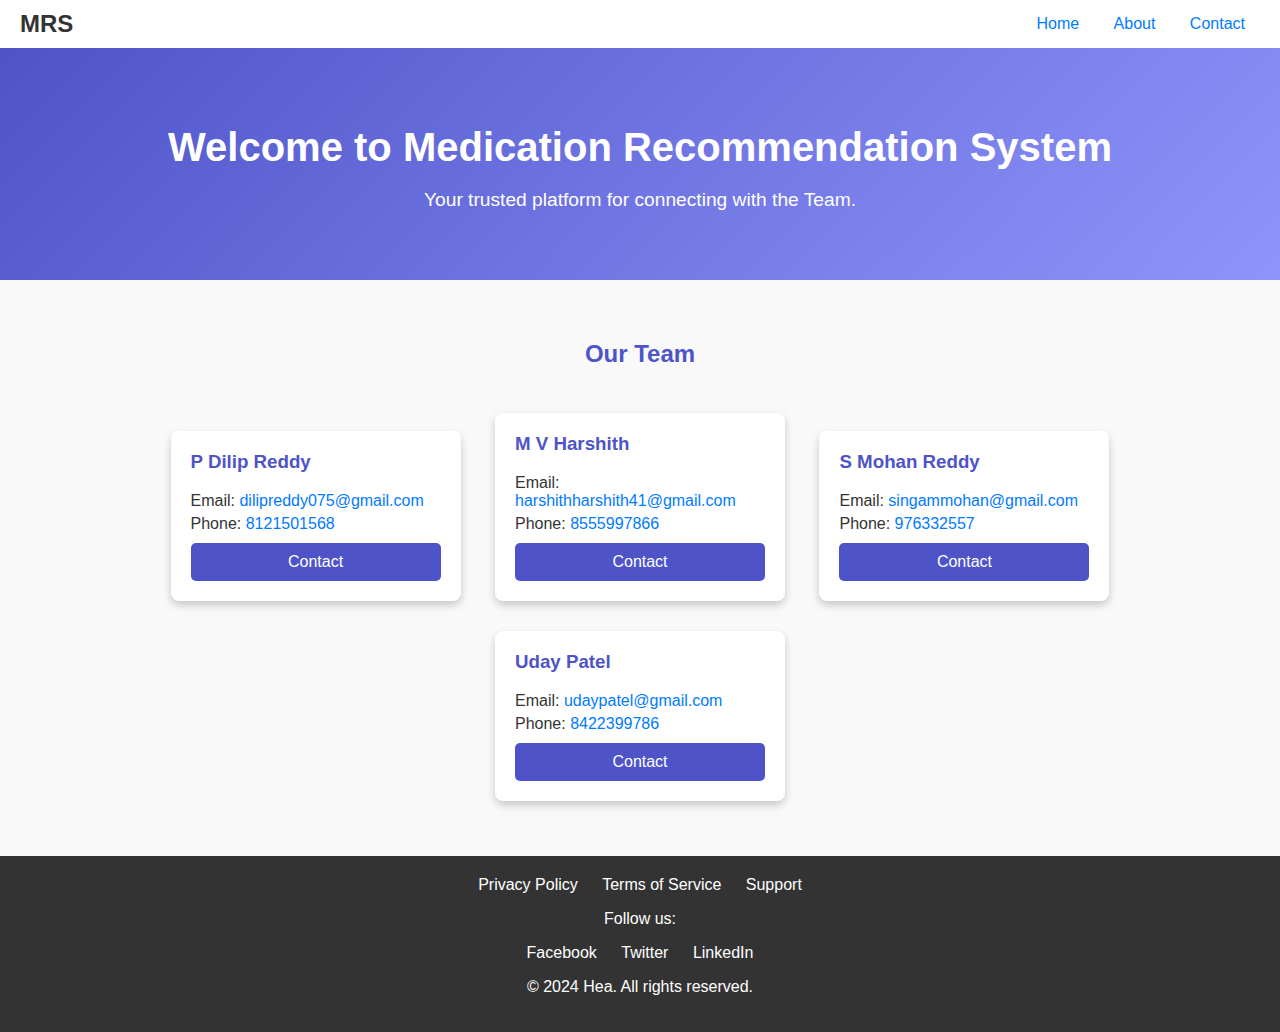
<file: templates/Contact.html>
<!DOCTYPE html>
<html lang="en">
<head>
  <meta charset="UTF-8">
  <meta name="viewport" content="width=device-width, initial-scale=1.0">
  <title>Interactive Contact Page</title>
  <style>
    body {
      font-family: Arial, sans-serif;
      margin: 0;
      padding: 0;
      color: #333;
    }

    header {
      display: flex;
      justify-content: space-between;
      align-items: center;
      padding: 10px 20px;
      background-color: #fff;
      box-shadow: 0 2px 5px rgba(0, 0, 0, 0.1);
    }

    .logo {
      font-size: 1.5rem;
      font-weight: bold;
      color: #333;
    }

    nav a {
      margin: 0 15px;
      text-decoration: none;
      color: #007bff;
      font-size: 1rem;
    }

    nav a:hover {
      text-decoration: underline;
    }

    .banner {
      background: linear-gradient(135deg, #4e54c8, #8f94fb);
      color: white;
      text-align: center;
      padding: 50px 20px;
    }

    .banner h1 {
      font-size: 2.5rem;
      margin-bottom: 10px;
    }

    .banner p {
      font-size: 1.2rem;
    }

    .contact-list {
      padding: 40px;
      text-align: center;
      background-color: #f9f9f9;
    }

    .contact-list h2 {
      margin-bottom: 30px;
      color: #4e54c8;
    }

    .contact-card {
      display: inline-block;
      background: white;
      color: #333;
      padding: 20px;
      margin: 15px;
      border-radius: 8px;
      box-shadow: 0 4px 8px rgba(0, 0, 0, 0.2);
      width: 250px;
      text-align: left;
      transition: transform 0.3s, box-shadow 0.3s;
    }

    .contact-card:hover {
      transform: translateY(-5px);
      box-shadow: 0 6px 15px rgba(0, 0, 0, 0.3);
    }

    .contact-card h3 {
      margin-top: 0;
      color: #4e54c8;
    }

    .contact-card p {
      margin: 5px 0;
    }

    .contact-card a {
      color: #007bff;
      text-decoration: none;
    }

    .contact-card a:hover {
      text-decoration: underline;
    }

    button {
      display: block;
      width: 100%;
      margin-top: 10px;
      padding: 10px;
      font-size: 1rem;
      border: none;
      background-color: #4e54c8;
      color: white;
      border-radius: 5px;
      cursor: pointer;
      transition: background-color 0.3s;
    }

    button:hover {
      background-color: #8f94fb;
    }

    footer {
      background-color: #333;
      color: white;
      text-align: center;
      padding: 20px;
    }

    .footer-links, .social-media {
      margin-bottom: 10px;
    }

    .footer-links a, .social-media a {
      color: white;
      margin: 0 10px;
      text-decoration: none;
    }

    .footer-links a:hover, .social-media a:hover {
      text-decoration: underline;
    }
  </style>
</head>
<body>
  <header>
    <div class="logo">MRS</div>
    <nav>
      <a href="/">Home</a>
      <a href="/about">About</a>
      <a href="/contact">Contact</a>
    </nav>
  </header>

  <!-- Banner Section -->
  <section class="banner">
    <h1>Welcome to Medication Recommendation System</h1>
    <p>Your trusted platform for connecting with the Team.</p>
  </section>

  <!-- Contact List Section -->
  <main>
    <section class="contact-list">
      <h2>Our Team</h2>
      <div class="contact-card">
        <h3>P Dilip Reddy</h3>
        <p>Email: <a href="mailto:dilipreddy075@gmail.com">dilipreddy075@gmail.com</a></p>
        <p>Phone: <a href="tel:03477155035">8121501568</a></p>
        <button>Contact</button>
      </div>
      <div class="contact-card">
        <h3>M V Harshith</h3>
        <p>Email: <a href="mailto:harshithharshith41@gmail.com">harshithharshith41@gmail.com</a></p>
        <p>Phone: <a href="tel:8555997866">8555997866</a></p>
        <button>Contact</button>
      </div>
      <div class="contact-card">
        <h3>S Mohan Reddy</h3>
        <p>Email: <a href="mailto:singammohan@gmail.com">singammohan@gmail.com</a></p>
        <p>Phone: <a href="tel:976332557">976332557</a></p>
        <button>Contact</button>
      </div>
      <div class="contact-card">
        <h3>Uday Patel</h3>
        <p>Email: <a href="mailto:udaypatel@gmail.com">udaypatel@gmail.com</a></p>
        <p>Phone: <a href="tel:8422399786">8422399786</a></p>
        <button>Contact</button>
      </div>
    </section>
  </main>

  <!-- Footer Section -->
  <footer>
    <div class="footer-links">
      <a href="#privacy-policy">Privacy Policy</a>
      <a href="#terms">Terms of Service</a>
      <a href="#support">Support</a>
    </div>
    <div class="social-media">
      <p>Follow us:</p>
      <a href="#">Facebook</a>
      <a href="#">Twitter</a>
      <a href="#">LinkedIn</a>
    </div>
    <p>&copy; 2024 Hea. All rights reserved.</p>
  </footer>
</body>
</html>
</file>
